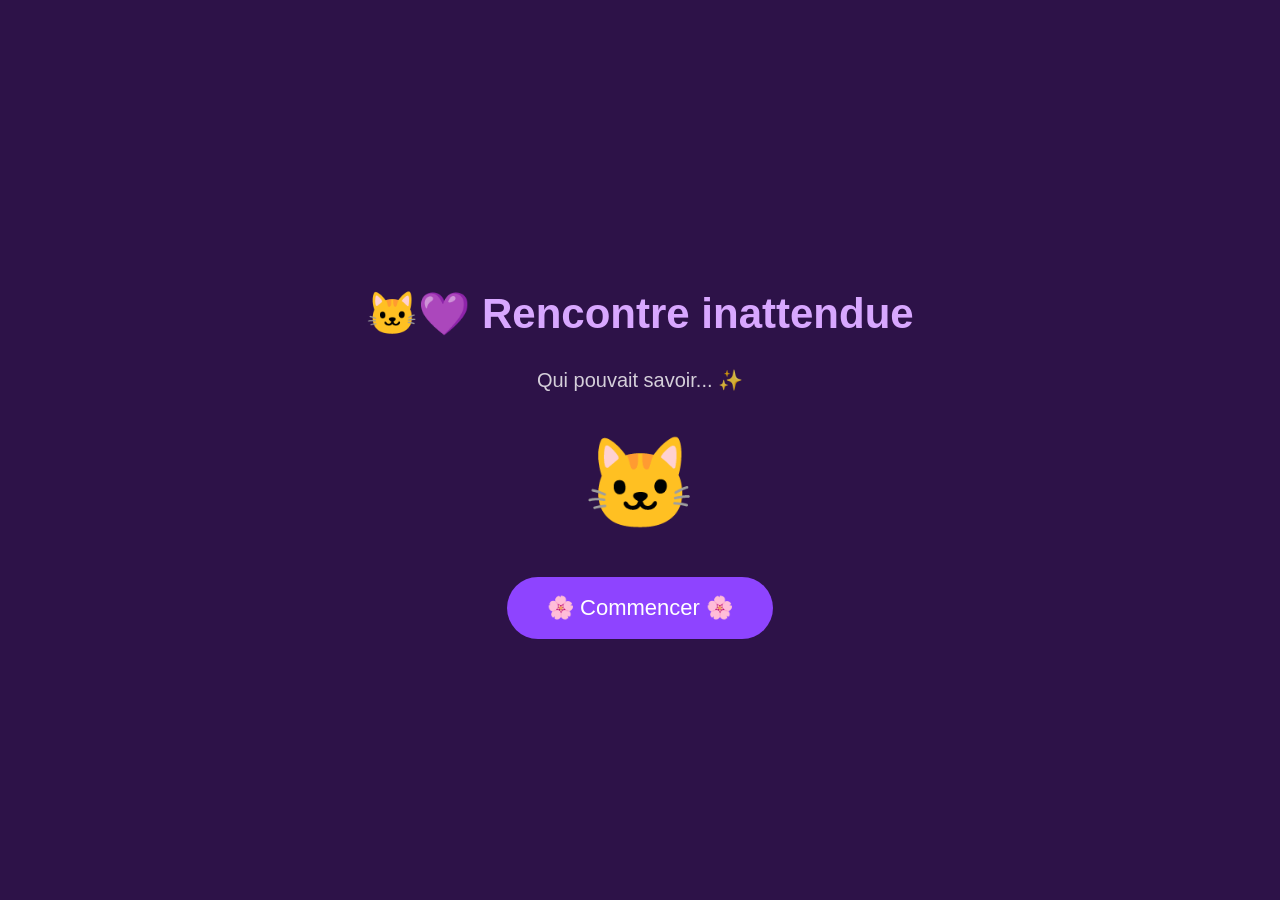
<file: index.html>
<!DOCTYPE html>
<html lang="fr">
<head>
<meta charset="UTF-8">
<meta name="viewport" content="width=device-width, initial-scale=1.0">
<title>💜 Rencontre inattendue</title>

<link rel="stylesheet" href="style.css">

</head>

<body>

<div id="background"></div>

<div class="container">

<h1>🐱💜 Rencontre inattendue</h1>

<p class="subtitle">
Qui pouvait savoir... ✨
</p>

<div class="cat">
🐱
</div>

<button id="start">
🌸 Commencer 🌸
</button>

</div>

<script src="script.js"></script>

</body>
</html>
</file>
<file: style.css>
body{
margin:0;
padding:0;
background:#2d1248;
font-family:Arial,sans-serif;
color:white;
overflow:hidden;
}

.container{
display:flex;
flex-direction:column;
justify-content:center;
align-items:center;
height:100vh;
text-align:center;
}

h1{
font-size:42px;
margin-bottom:10px;
color:#d8a7ff;
}

.subtitle{
font-size:20px;
opacity:.8;
margin-bottom:40px;
}

.cat{
font-size:90px;
animation:bounce 2s infinite;
margin-bottom:40px;
}

button{
padding:18px 40px;
font-size:22px;
border:none;
border-radius:50px;
background:#8e44ff;
color:white;
cursor:pointer;
transition:.3s;
}

button:hover{
transform:scale(1.05);
background:#a95fff;
}

@keyframes bounce{

0%{transform:translateY(0);}
50%{transform:translateY(-15px);}
100%{transform:translateY(0);}

}
</file>
